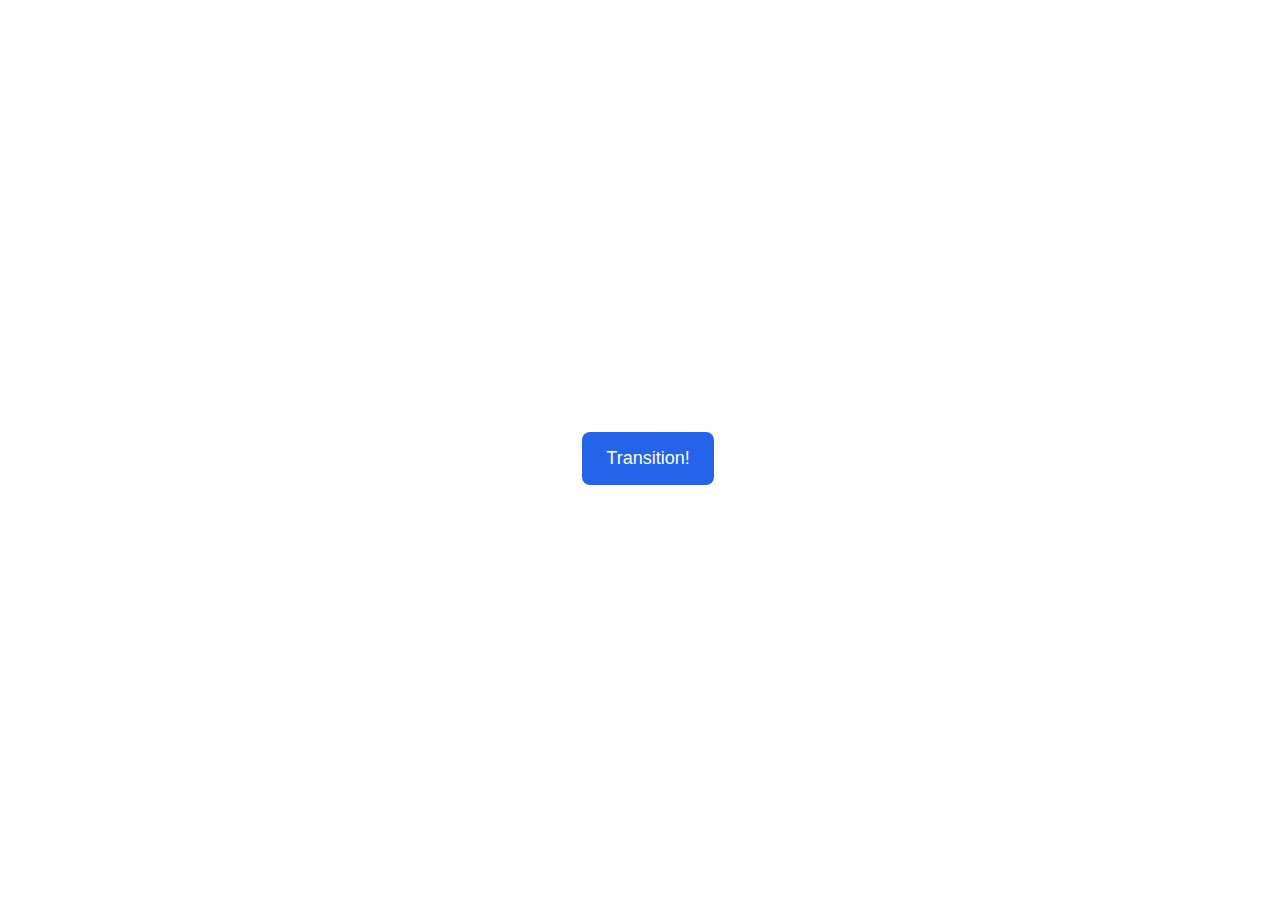
<file: animation/01-button-hover/index.html>
<!DOCTYPE html>
<html lang="en">
  <head>
    <meta charset="UTF-8" />
    <meta http-equiv="X-UA-Compatible" content="IE=edge" />
    <meta name="viewport" content="width=device-width, initial-scale=1.0" />
    <title>Button Hover</title>
    <link rel="stylesheet" href="style.css" />
  </head>
  <body>
    <div id="transition-container">
      <button>Transition!</button>
    </div>
  </body>
</html>
</file>
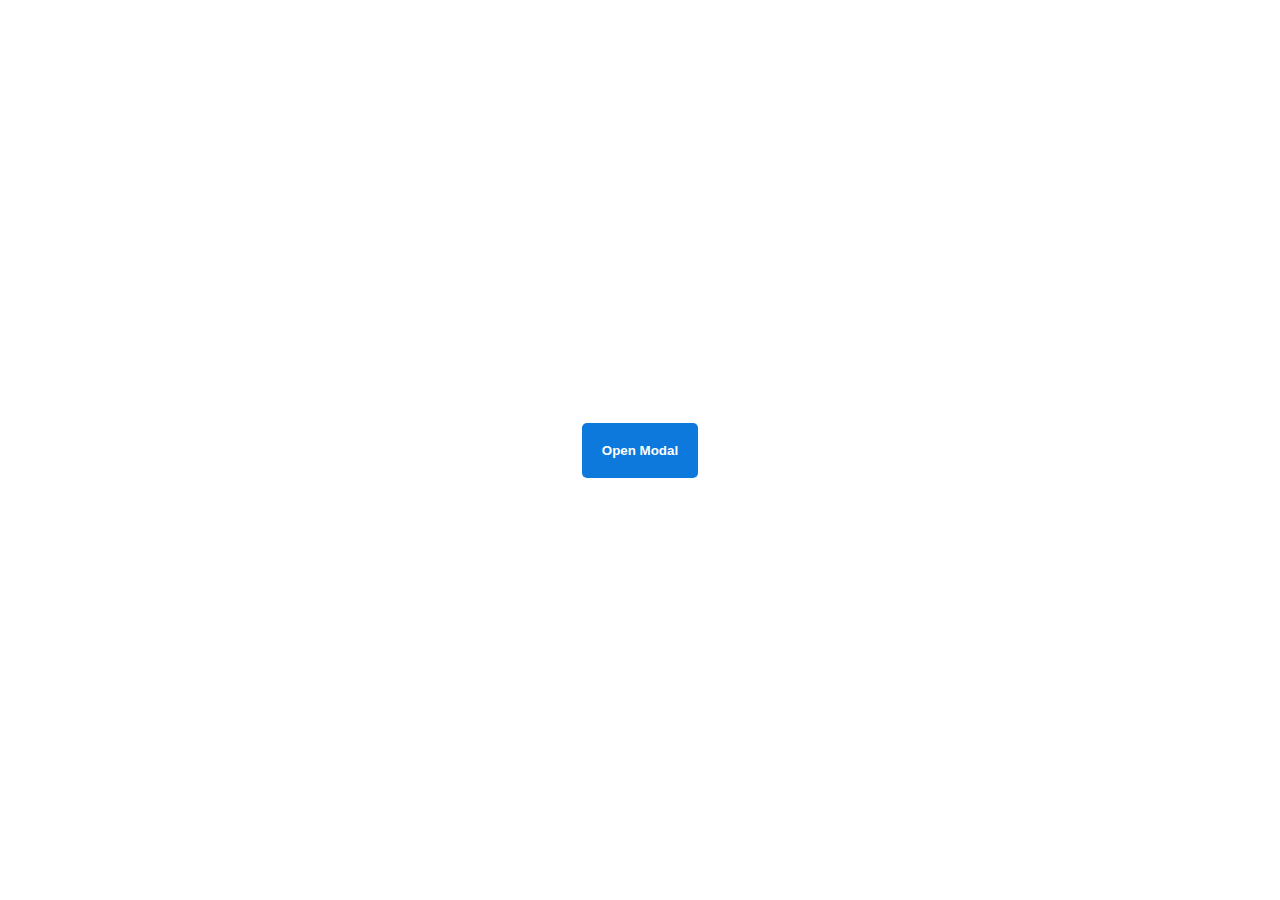
<file: animation/02-pop-up/index.html>
<!DOCTYPE html>
<html lang="en">
  <head>
    <meta charset="UTF-8" />
    <meta http-equiv="X-UA-Compatible" content="IE=edge" />
    <meta name="viewport" content="width=device-width, initial-scale=1.0" />
    <title>Popup</title>
    <link rel="stylesheet" href="style.css" />
  </head>
  <body>
    <div class="backdrop"></div>
    <div class="popup-modal">
      <h1>Look at me!</h1>
      <p>I'm a pop up dialog!</p>
      <button id="close-modal">Close Modal</button>
    </div>
    <div class="button-container">
      <button id="trigger-modal">Open Modal</button>
    </div>
    <script src="script.js"></script>
  </body>
</html>
</file>
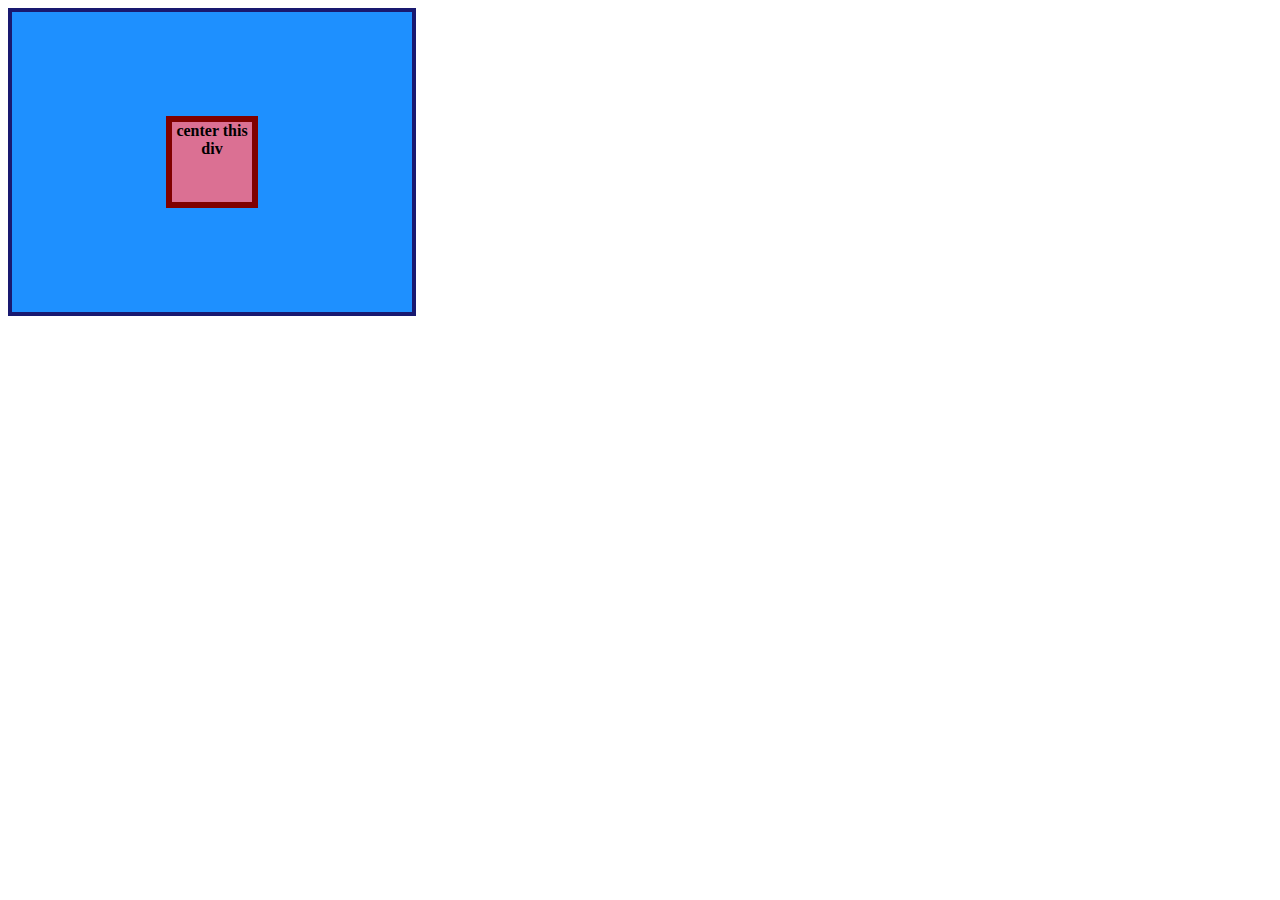
<file: flex/01-flex-center/index.html>
<!DOCTYPE html>
<html lang="en">
  <head>
    <meta charset="UTF-8">
    <meta http-equiv="X-UA-Compatible" content="IE=edge">
    <meta name="viewport" content="width=device-width, initial-scale=1.0">
    <title>CENTER THIS DIV</title>
    <link rel="stylesheet" href="style.css">
  </head>
  <body>
    <div class="container">
      <div class="box">center this div</div>
    </div>
  </body>
</html>
</file>
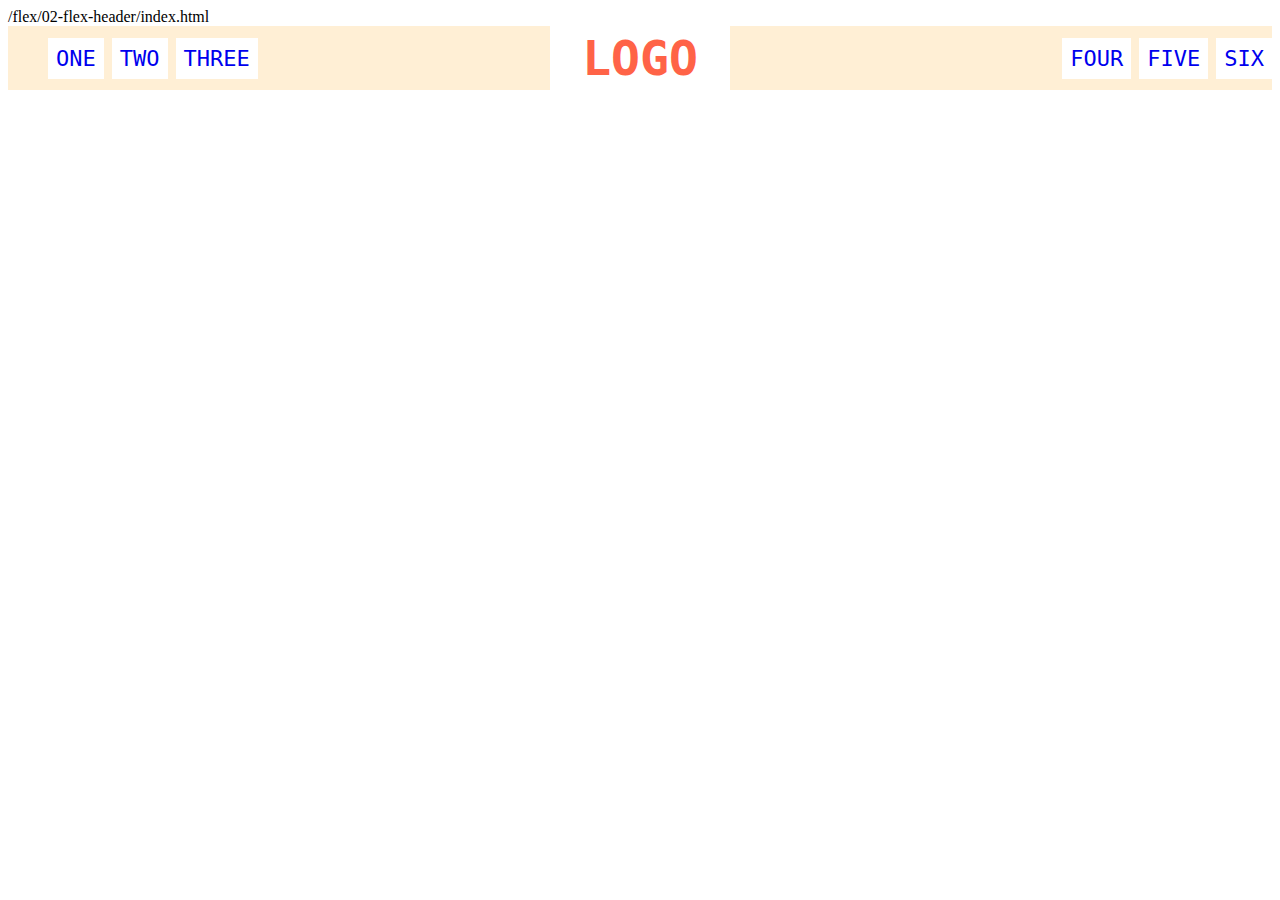
<file: flex/02-flex-header/index.html>
<!DOCTYPE html>
<html lang="en">/flex/02-flex-header/index.html
  <head>
    <meta charset="UTF-8">
    <meta http-equiv="X-UA-Compatible" content="IE=edge">
    <meta name="viewport" content="width=device-width, initial-scale=1.0">
    <title>Flex Header</title>
    <link rel="stylesheet" href="style.css">
  </head>
  <body>
    <div class="header">
      <div class="left-links">
        <ul>
        <li><a href="#">ONE</a></li>
        <li><a href="#">TWO</a></li>
        <li><a href="#">THREE</a></li>
      </ul>
      </div>
      <div class="logo">LOGO</div>
      <div class="right-links">
        <ul>
          <li><a href="#">FOUR</a></li>
          <li><a href="#">FIVE</a></li>
          <li><a href="#">SIX</a></li>
        </ul>
      </div>
    </div>
  </body>
</html>
</file>
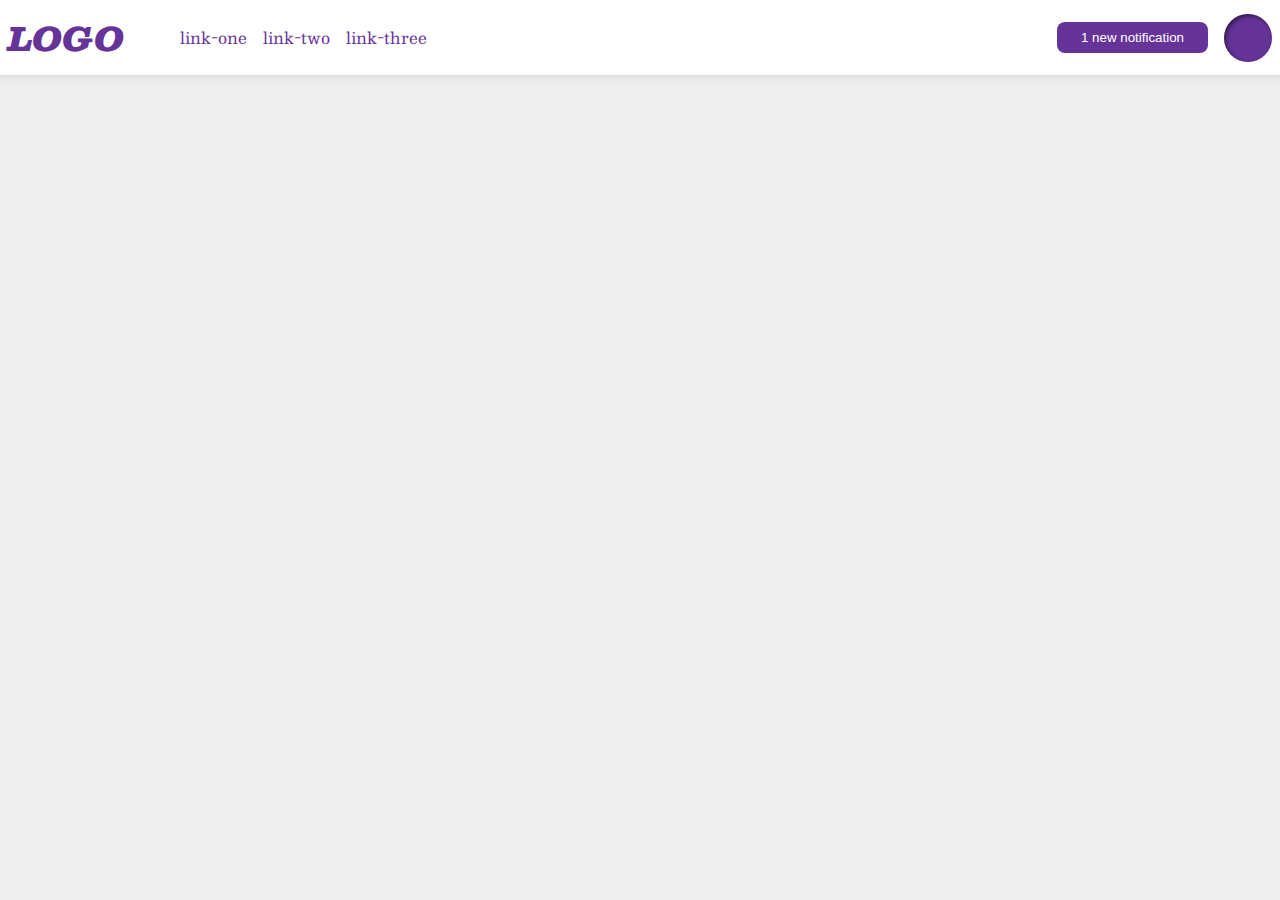
<file: flex/03-flex-header-2/index.html>
<!DOCTYPE html>
<html lang="en">
  <head>
    <meta charset="UTF-8">
    <meta http-equiv="X-UA-Compatible" content="IE=edge">
    <meta name="viewport" content="width=device-width, initial-scale=1.0">
    <title>Flex Header 2</title>
    <link rel="stylesheet" href="style.css">
  </head>
  <body>
    <div class="header">
    <div class="left">
      <div class="logo">
        LOGO
      </div>
      <ul class="links">
        <li><a href="google.com">link-one</a></li>
        <li><a href="google.com">link-two</a></li>
        <li><a href="google.com">link-three</a></li>
      </ul>
    </div>
    <div class="right">
      <button class="notifications">
        1 new notification
      </button>
      <div class="profile-image"></div>
    </div>
    </div>
  </body>
</html>
</file>
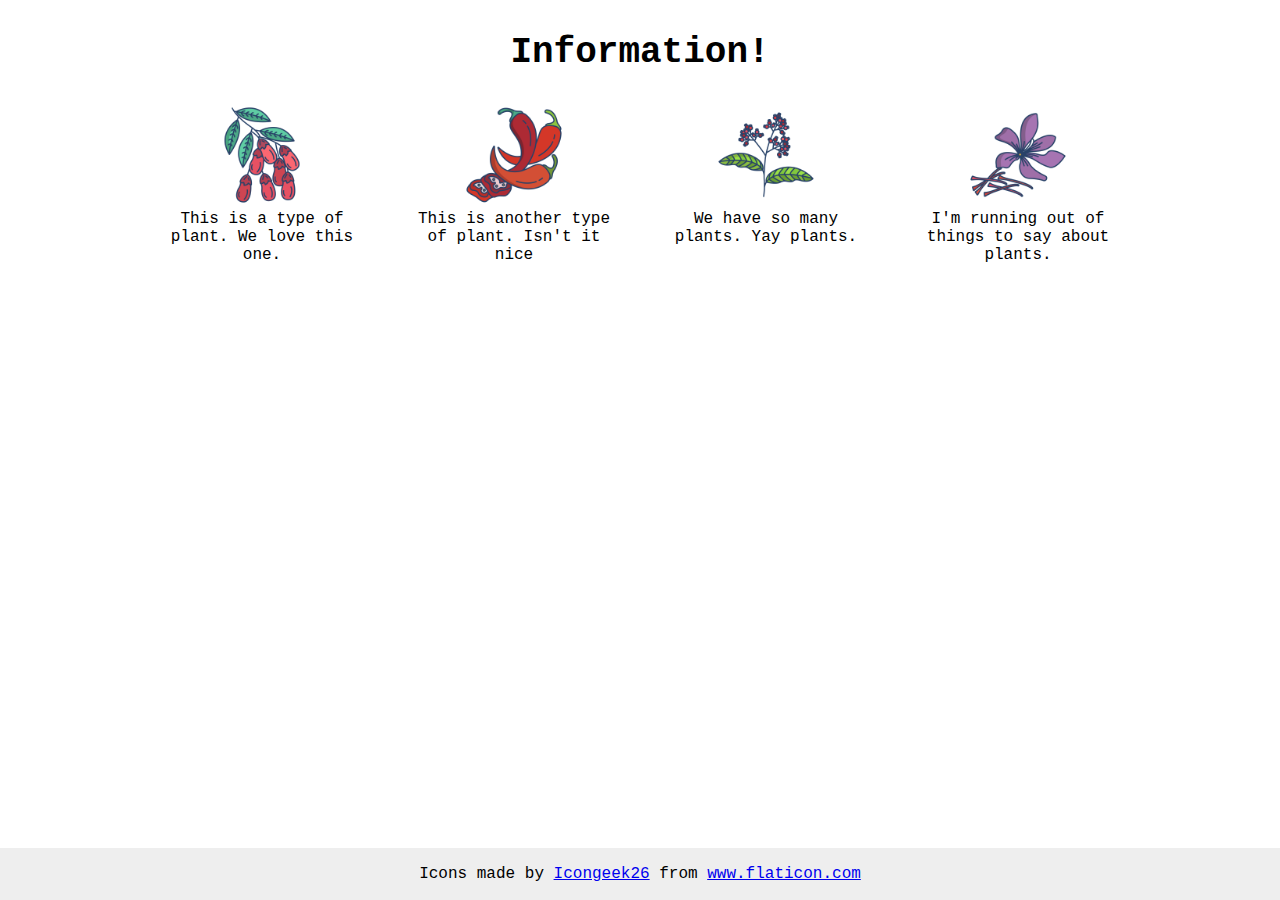
<file: flex/04-flex-information/index.html>
<!DOCTYPE html>
<html lang="en">
  <head>
    <meta charset="UTF-8">
    <meta http-equiv="X-UA-Compatible" content="IE=edge">
    <meta name="viewport" content="width=device-width, initial-scale=1.0">
    <title>Information</title>
    <link rel="stylesheet" href="style.css">
  </head>
   <body>
    <div class="title">Information!</div>

    <div class="flexbox">
     <div class="info">
       <img src="./images/barberry.png" alt="barberry">
       <div class="text">This is a type of plant. We love this one.</div>
     </div>

     <div class="info">
       <img src="./images/chilli.png" alt="chili">
       <div class="text"> This is another type of plant. Isn't it nice</div>
     </div>

      <div class="info">
       <img src="./images/pepper.png" alt="pepper">
       <div class="text">We have so many plants. Yay plants.</div>
      </div>

     <div class="info">
      <img src="./images/saffron.png" alt="saffron">
      <div class="text"> I'm running out of things to say about plants.</div>
     </div>
     
    </div> 
    <!-- disregard this section, it's here to give attribution to the creator of these icons -->
    <div class="footer">
      <div>Icons made by <a href="https://www.flaticon.com/authors/icongeek26" title="Icongeek26">Icongeek26</a> from <a href="https://www.flaticon.com/" title="Flaticon">www.flaticon.com</a></div>
    </div>
   </body>
</html>
</file>
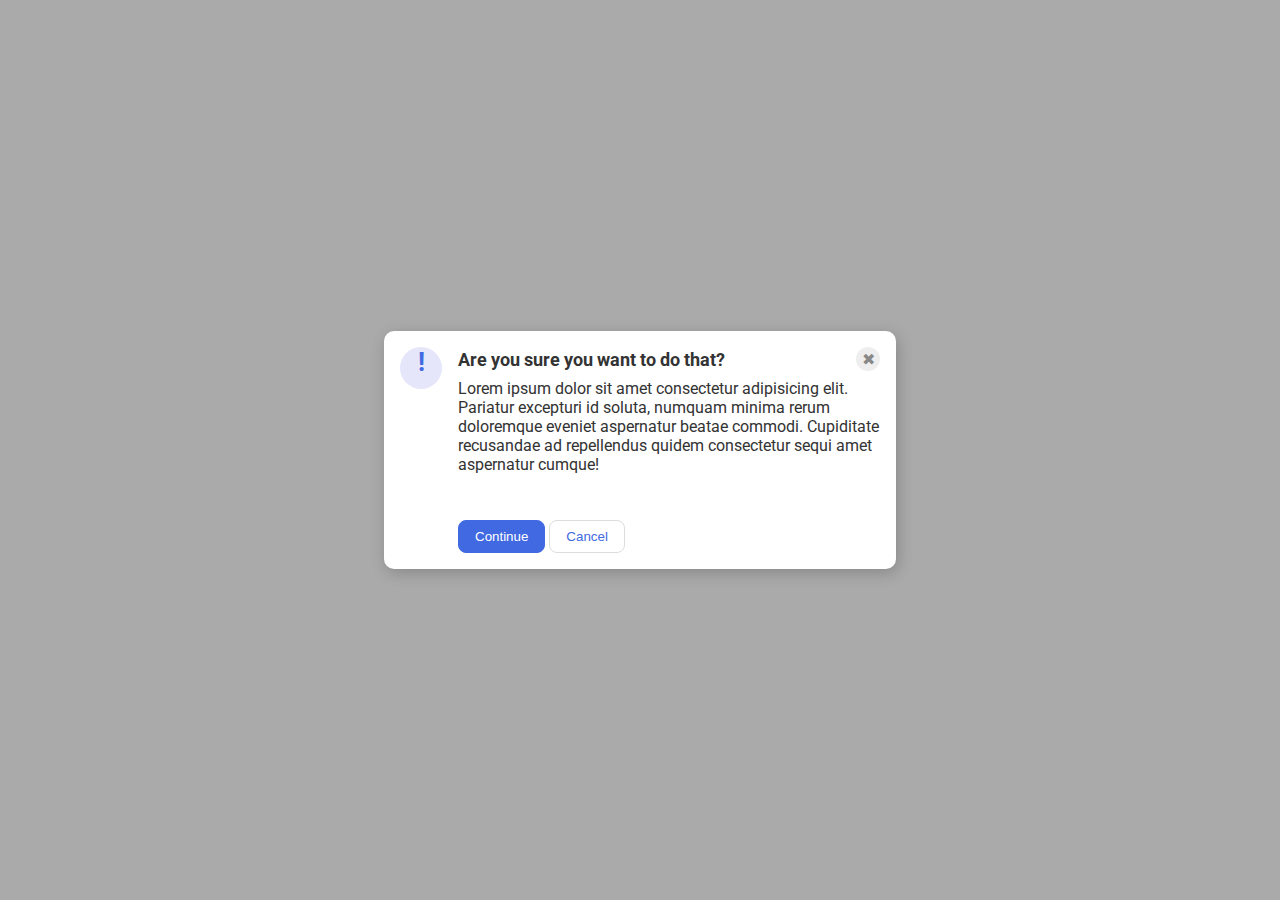
<file: flex/05-flex-modal/index.html>
<!DOCTYPE html>
<html lang="en">
  <head>
    <meta charset="UTF-8">
    <meta http-equiv="X-UA-Compatible" content="IE=edge">
    <meta name="viewport" content="width=device-width, initial-scale=1.0">
    <link rel="stylesheet" href="style.css">
    <title>Modal</title>
  </head>
  <body>
    
    <div class="modal">
     <div class="icon">!</div>
     <div class="container">
       <div class="header">Are you sure you want to do that?
         <div class="close-button">✖</div>
       </div>      
       <div class="text">Lorem ipsum dolor sit amet consectetur adipisicing elit. Pariatur excepturi id soluta, numquam minima rerum doloremque eveniet aspernatur beatae commodi. Cupiditate recusandae ad repellendus quidem consectetur sequi amet aspernatur cumque!</div>
       <button class="continue">Continue</button>
       <button class="cancel">Cancel</button>
     </div>
  </div>
  </body>
</html>
</file>
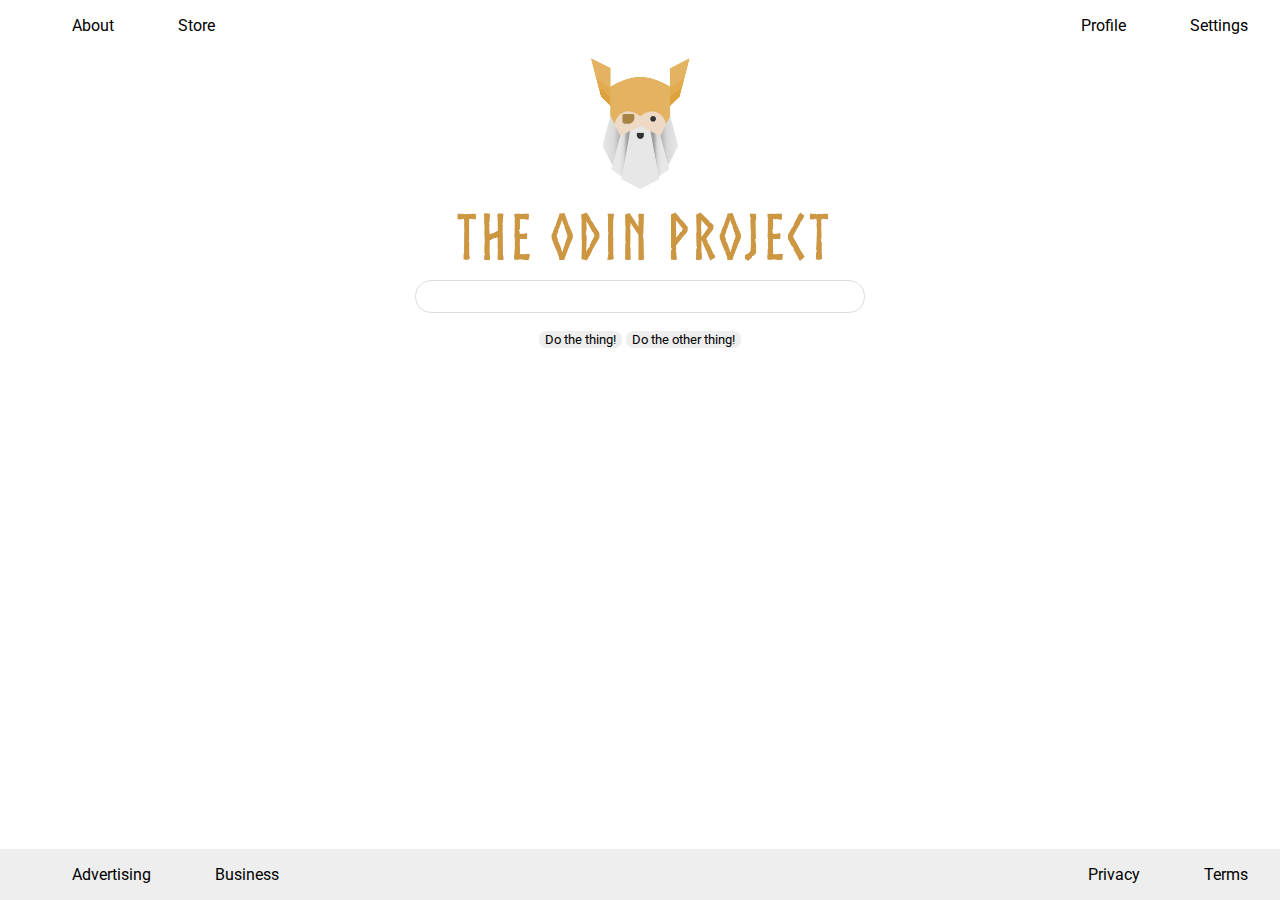
<file: flex/06-flex-layout/index.html>
<!DOCTYPE html>
<html lang="en">
  <head>
    <meta charset="UTF-8">
    <meta http-equiv="X-UA-Compatible" content="IE=edge">
    <meta name="viewport" content="width=device-width, initial-scale=1.0">
    <title>LAYOUT</title>
    <link rel="stylesheet" href="./style.css">
  </head>
  <body>
    <div class="header">
      <ul class="left-links">
        <li><a href="#">About</a></li>
        <li><a href="#">Store</a></li>
      </ul>
      <ul class="right-links">
        <li><a href="#">Profile</a></li>
        <li><a href="#">Settings</a></li>
      </ul>
    </div>
    <div class="content">
      <img src="./logo.png" alt="">
      <div class="input">
        <input type="text">
      </div>
      <div class="buttons">
        <button>Do the thing!</button>
        <button>Do the other thing!</button>
      </div>
    </div>
    <div class="footer">
      <ul class="left-links">
        <li><a href="#">Advertising</a></li>
        <li><a href="#">Business</a></li>
      </ul>
      <ul class="right-links">
        <li><a href="#">Privacy</a></li>
        <li><a href="#">Terms</a></li>
      </ul>
    </div>
  </body>
</html>
</file>
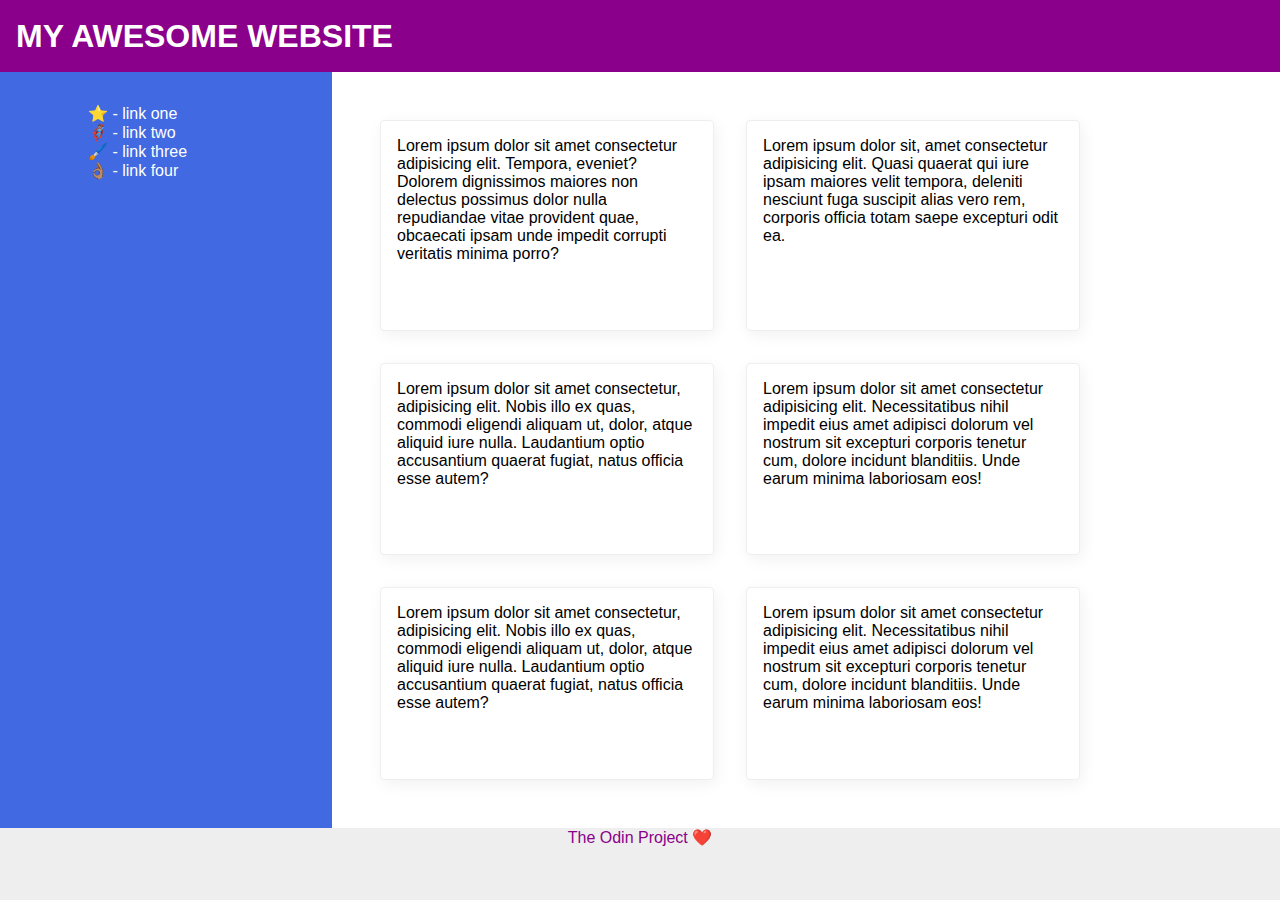
<file: flex/07-flex-layout-2/index.html>
<!DOCTYPE html>
<html lang="en">
  <head>
    <meta charset="UTF-8">
    <meta http-equiv="X-UA-Compatible" content="IE=edge">
    <meta name="viewport" content="width=device-width, initial-scale=1.0">
    <title>The Holy Grail</title>
    <link rel="stylesheet" href="style.css">
  </head>
 <body>
    <div class="header">
      MY AWESOME WEBSITE
    </div>
  <div class="body"> 
    <div class="sidebar">
      <ul>
        <li><a href="#">⭐ - link one</a></li>
        <li><a href="#">🦸🏽‍♂️ - link two</a></li>
        <li><a href="#">🖌️ - link three</a></li>
        <li><a href="#">👌🏽 - link four</a></li>
      </ul>
    </div>
  <div class="container">
     <div class="card">Lorem ipsum dolor sit amet consectetur adipisicing elit. Tempora, eveniet? Dolorem dignissimos maiores non delectus possimus dolor nulla repudiandae vitae provident quae, obcaecati ipsam unde impedit corrupti veritatis minima porro?</div>
     <div class="card">Lorem ipsum dolor sit, amet consectetur adipisicing elit. Quasi quaerat qui iure ipsam maiores velit tempora, deleniti nesciunt fuga suscipit alias vero rem, corporis officia totam saepe excepturi odit ea.</div>
     <div class="card">Lorem ipsum dolor sit amet consectetur, adipisicing elit. Nobis illo ex quas, commodi eligendi aliquam ut, dolor, atque aliquid iure nulla. Laudantium optio accusantium quaerat fugiat, natus officia esse autem?</div>
     <div class="card">Lorem ipsum dolor sit amet consectetur adipisicing elit. Necessitatibus nihil impedit eius amet adipisci dolorum vel nostrum sit excepturi corporis tenetur cum, dolore incidunt blanditiis. Unde earum minima laboriosam eos!</div>
     <div class="card">Lorem ipsum dolor sit amet consectetur, adipisicing elit. Nobis illo ex quas, commodi eligendi aliquam ut, dolor, atque aliquid iure nulla. Laudantium optio accusantium quaerat fugiat, natus officia esse autem?</div>
     <div class="card">Lorem ipsum dolor sit amet consectetur adipisicing elit. Necessitatibus nihil impedit eius amet adipisci dolorum vel nostrum sit excepturi corporis tenetur cum, dolore incidunt blanditiis. Unde earum minima laboriosam eos!</div>
   </div>
  </div>
    <div class="footer">
      The Odin Project ❤️
    </div>
 </body>
</html>
</file>
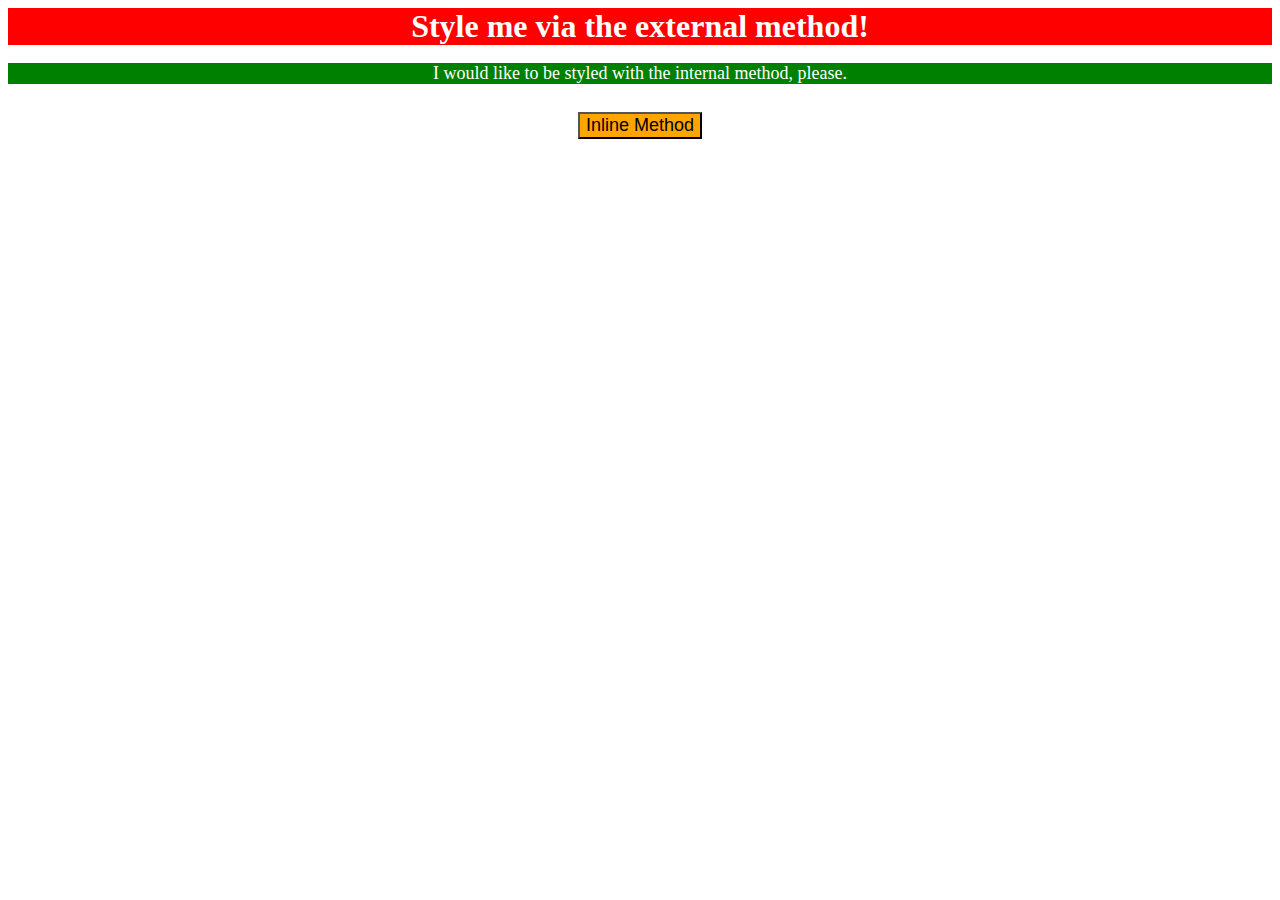
<file: foundations/01-css-methods/index.html>
<!DOCTYPE html>
<html lang="en">
  <head>
    <link rel="stylesheet" href="style.css">
    <style>
    
    p {
         color: white;
         background-color: green;
         font-size: 18px; 
         text-align: center;
          
     }   
    </style>
    <meta charset="UTF-8">
    <meta http-equiv="X-UA-Compatible" content="IE=edge">
    <meta name="viewport" content="width=device-width, initial-scale=1.0">
    <title>Methods for Adding CSS</title>

  </head>
  <body>
    <div>Style me via the external method!</div>
    <p>I would like to be styled with the internal method, please.</p>
   <div style="text-align: center; background-color:white;" ><button style="color: black; background-color: orange; font-size: 18px;"> Inline Method</button></div>
  </body>
</html>
</file>
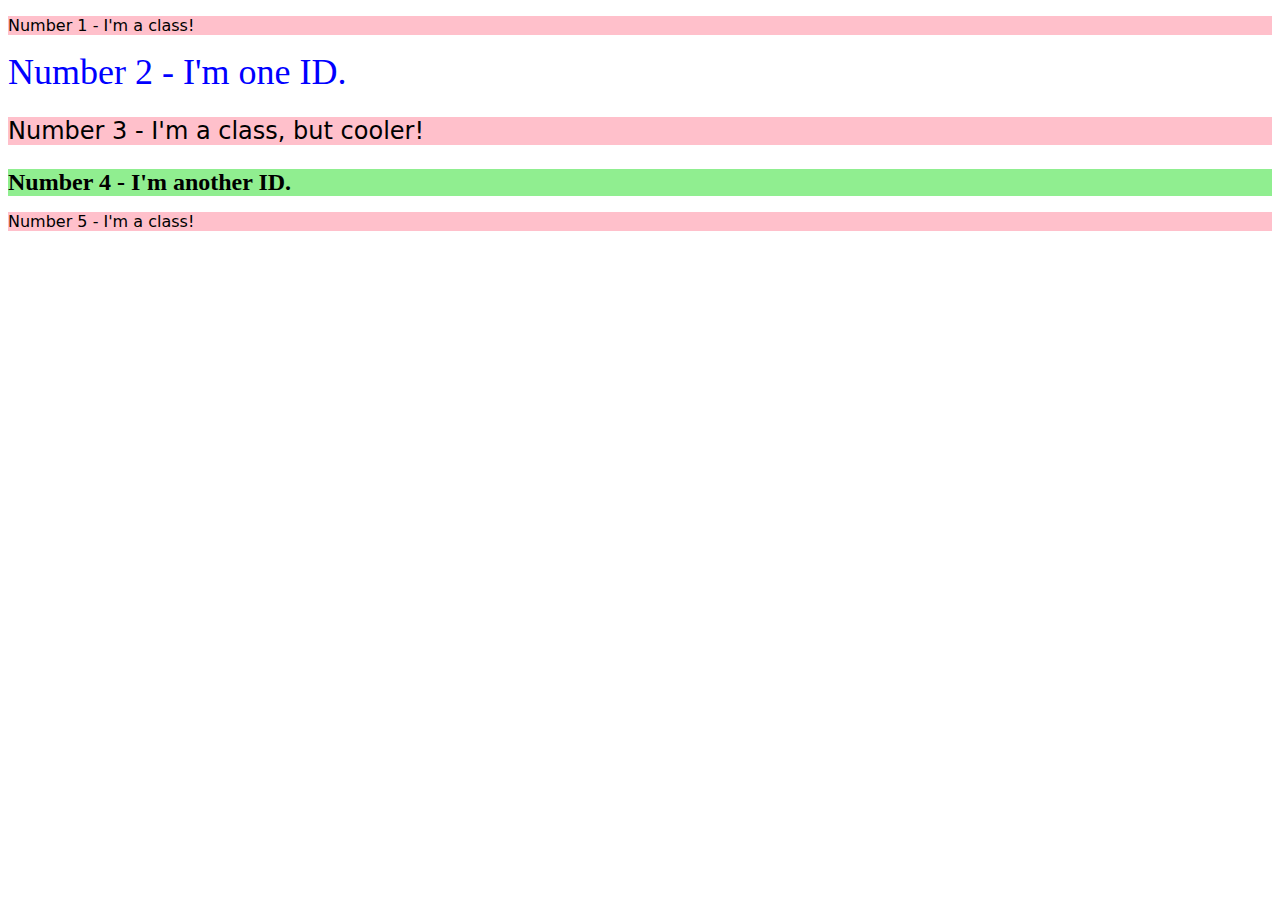
<file: foundations/02-class-id-selectors/index.html>
<!DOCTYPE html>
<html lang="en">
  <head>
    <meta charset="UTF-8">
    <meta http-equiv="X-UA-Compatible" content="IE=edge">
    <meta name="viewport" content="width=device-width, initial-scale=1.0">
    <title>Class and ID Selectors</title>
    <link rel="stylesheet" href="style.css">
  </head>
  <body>
    <p class="no1">Number 1 - I'm a class!</p>
    <div id="no2">Number 2 - I'm one ID.</div>
    <p class="no3" >Number 3 - I'm a class, but cooler!</p>
    <div id="no4">Number 4 - I'm another ID.</div>
    <p class="no5">Number 5 - I'm a class!</p>
  </body>
</html>
</file>
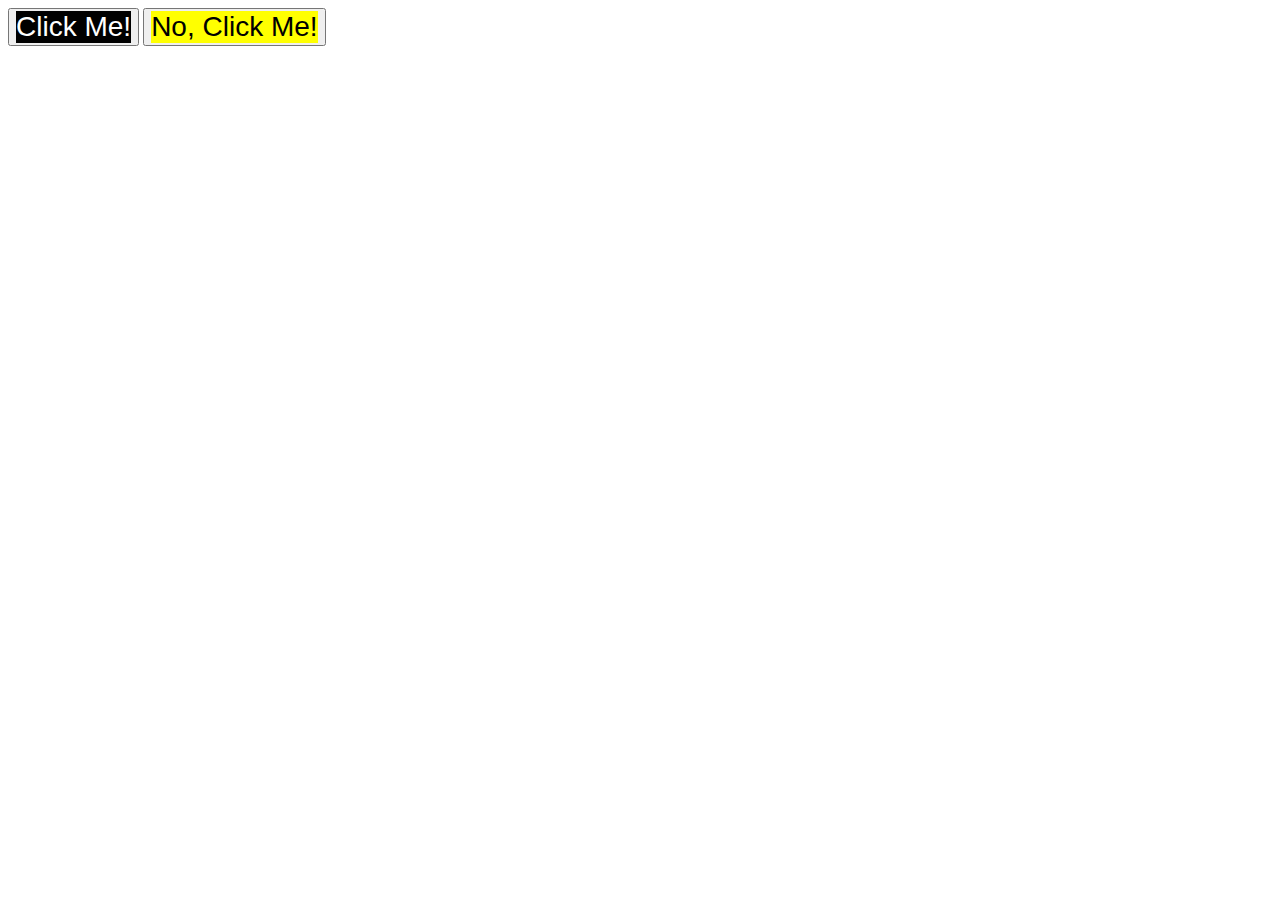
<file: foundations/03-grouping-selectors/index.html>
<!DOCTYPE html>
<html lang="en">
  <head>
    <meta charset="UTF-8">
    <meta http-equiv="X-UA-Compatible" content="IE=edge">
    <meta name="viewport" content="width=device-width, initial-scale=1.0">
    <title>Grouping Selectors</title>
    <link rel="stylesheet" href="style.css">
  </head>
  <body>
   <button><div class="leftb">Click Me!</div></button>
    <button><div class="rightb">No, Click Me!</div></button>
  </body>
</html>
</file>
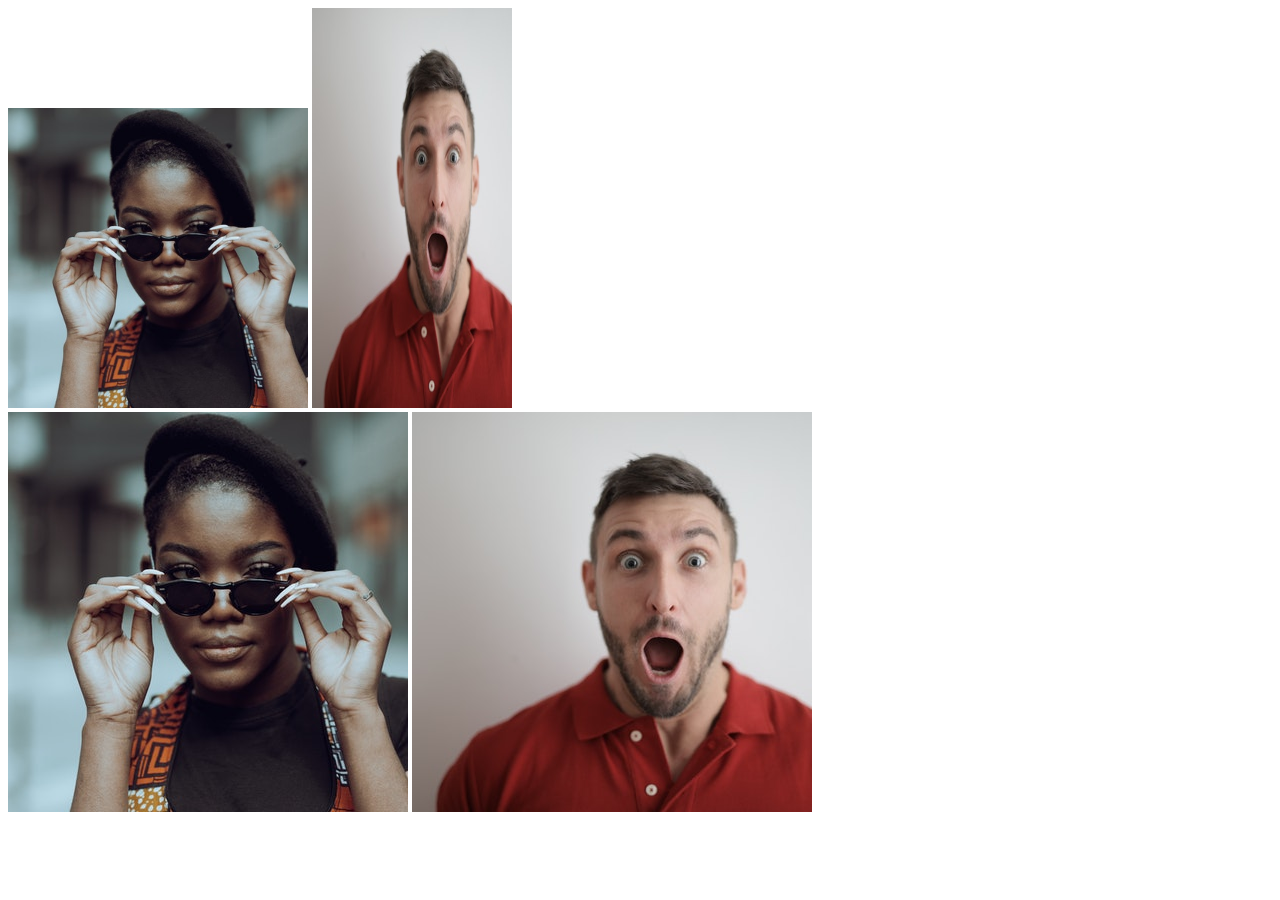
<file: foundations/04-chaining-selectors/index.html>
<!DOCTYPE html>
<html lang="en">
  <head>
    <meta charset="UTF-8">
    <meta http-equiv="X-UA-Compatible" content="IE=edge">
    <meta name="viewport" content="width=device-width, initial-scale=1.0">
    <title>Chaining Selectors</title>
    <link rel="stylesheet" href="style.css">
  </head>
  <body>
    <!-- Use the classes BELOW this line -->
    <div>
      <img class="avatar proportioned" src="./pexels-katho-mutodo-8434791.jpg" alt="">
      <img class="avatar distorted" src="./pexels-andrea-piacquadio-3777931.jpg" alt="">
    </div>
    <!-- Use the classes ABOVE this line -->
    <div>
      <img class="original proportioned" src="./pexels-katho-mutodo-8434791.jpg" alt="">
      <img class="original distorted" src="./pexels-andrea-piacquadio-3777931.jpg" alt="">
    </div>
  </body>
</html>
</file>
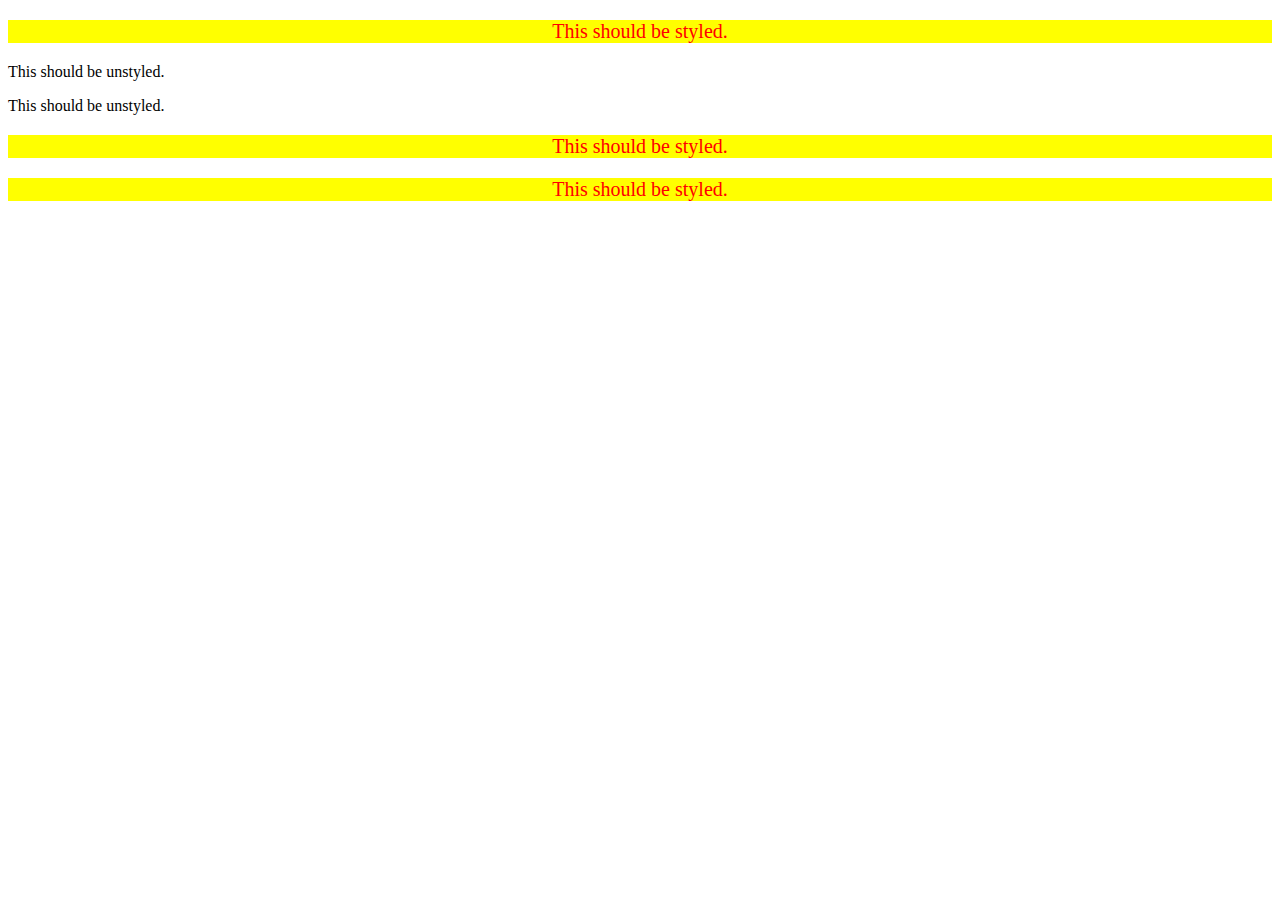
<file: foundations/05-descendant-combinator/index.html>
<!DOCTYPE html>
<html lang="en">
  <head>
    <meta charset="UTF-8">
    <meta http-equiv="X-UA-Compatible" content="IE=edge">
    <meta name="viewport" content="width=device-width, initial-scale=1.0">
    <title>Descendant Combinator</title>
    <link rel="stylesheet" href="style.css">
  </head>
  <body>
    <div class="container">
      <p class="text">This should be styled.</p>
    </div>
    <p class="text">This should be unstyled.</p>
    <p class="text">This should be unstyled.</p>
    <div class="container">
      <p class="text">This should be styled.</p>
      <p class="text">This should be styled.</p>
    </div>
  </body>
</html>
</file>
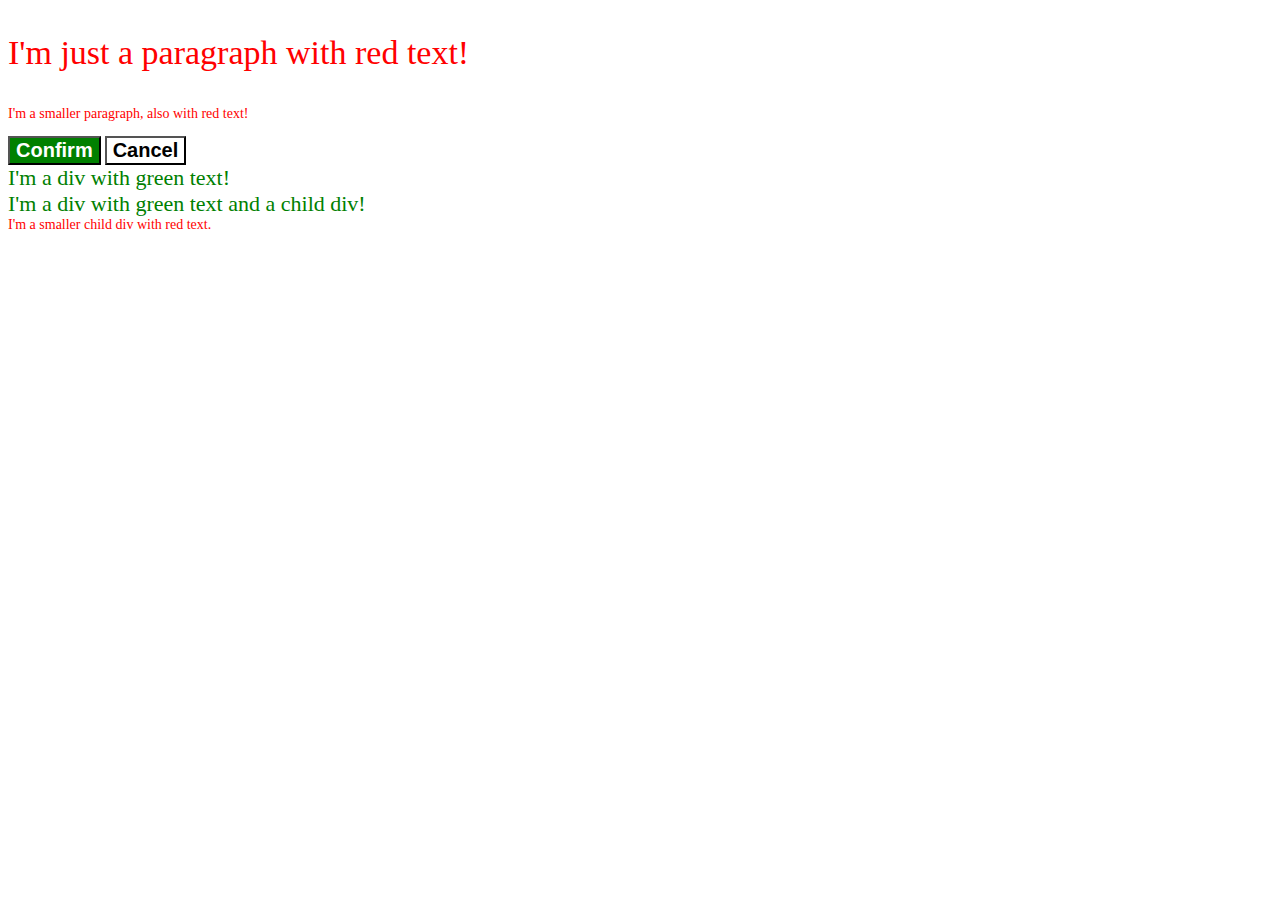
<file: foundations/06-cascade-fix/index.html>
<!DOCTYPE html>
<html lang="en">
  <head>
    <meta charset="UTF-8">
    <meta http-equiv="X-UA-Compatible" content="IE=edge">
    <meta name="viewport" content="width=device-width, initial-scale=1.0">
    <title>Fix the Cascade</title>
    <link rel="stylesheet" href="style.css">
  </head>
  <body>
    <p class="para">I'm just a paragraph with red text!</p>
    <p class="para small-para">I'm a smaller paragraph, also with red text!</p>

    <button id="confirm-button" class="button confirm">Confirm</button>
    <button id="cancel-button" class="button cancel">Cancel</button>

    <div class="text">I'm a div with green text!</div>
    <div class="text">I'm a div with green text and a child div!
      <div class="text child">I'm a smaller child div with red text.</div>
    </div>
  </body>
</html>
</file>
<file: animation/01-button-hover/style.css>
#transition-container {
  width: 100vw;
  height: 100vh;
  display: flex;
  flex-direction: column;
  justify-content: center;
  align-items: center;
  font-family: Arial, sans-serif;
}

button {
  border-radius: 8px;
  border: none;
  background-color: #2563eb;
  color: white;
  font-size: 18px;
  padding: 16px 24px;
  text-align: center;
}
</file>
<file: animation/02-pop-up/style.css>
* {
  padding: 0;
  margin: 0;
}

body {
  overflow: hidden;
}

.button-container {
  width: 100vw;
  height: 100vh;
  background-color: #ffffff;
  opacity: 100%;
  display: flex;
  align-items: center;
  justify-content: center;
}

button {
  padding: 20px;
  color: #ffffff;
  background-color: #0e79dd;
  border: none;
  border-radius: 5px;
  font-weight: 600;
}

.popup-modal {
  padding: 32px 64px;
  background-color: white;
  border: 1px solid black;
  border-radius: 10px;
  position: fixed;
  top: 50%;
  left: 50%;
  transform-origin: center;
  transform: translate(-50%, -50%);
  pointer-events: none;
  opacity: 0%;
  text-align: center;
}
.popup-modal p {
  margin-bottom: 24px
}

.backdrop {
  pointer-events: none;
  position: fixed;
  inset: 0;
  background: #000;
  opacity: 0%;
}

.popup-modal.show {
  opacity: 100%;
  pointer-events: all;
}

.backdrop.show {
  opacity: 30%;
}
</file>
<file: flex/01-flex-center/style.css>
.container {
  display: flex;
  background: dodgerblue;
  border: 4px solid midnightblue;
  width: 400px;
  height: 300px;
  justify-content: center;
  align-items: center
  
}

.box {
  background: palevioletred;
  font-weight: bold;
  text-align: center;
  border: 6px solid maroon;
  width: 80px;
  height: 80px;
  
  
}
</file>
<file: flex/02-flex-header/style.css>
.header  {
  display: flex;
  font-family: monospace;
  background: papayawhip;
  justify-content: space-between;
  align-items: center;
  
}

.logo {
  font-size: 48px;
  font-weight: 900;
  color: tomato;
  background: white;
  padding: 4px 32px;
}

ul {
  /* this removes the dots on the list items*/
  list-style-type: none;
  display: flex;
  justify-content: space-between;
  gap: 8px;
  

  
}

a {
  font-size: 22px;
  background: white;
  padding: 8px;
  /* this removes the line under the links */
  text-decoration: none;
}
</file>
<file: flex/03-flex-header-2/style.css>
/* this is some magical font-importing.  
you'll learn about it later. */
@import url('https://fonts.googleapis.com/css2?family=Besley:ital,wght@0,400;1,900&display=swap');

body {
  margin: 0;
  background: #eee;
  font-family: Besley, serif;
}

.header {
  background: white;
  border-bottom: 1px solid #ddd;
  box-shadow: 0 0 8px rgba(0,0,0,.1);
  display: flex;
  justify-content: space-between;
  gap: 8px;
  padding: 8px;
}

.profile-image {
  background: rebeccapurple;
  box-shadow: inset 2px 2px 4px rgba(0,0,0,.5);
  border-radius: 50%;
  width: 48px;
  height:  48px;
}

.logo {
  color: rebeccapurple;
  font-size: 32px;
  font-weight: 900;
  font-style: italic;
}

button {
  border: none;
  border-radius: 8px;
  background: rebeccapurple;
  color: white;
  padding: 8px 24px;
  
}

a {
  /* this removes the line under our links */
  text-decoration: none;
  color: rebeccapurple;
}

ul {
  list-style-type: none;
  display: flex;
  display: flex;
  justify-content: space-between;
  gap: 16px;
}
.left {
  display: flex;
  justify-content: space-between;
  gap: 16px;
  align-items: center;
}
.right {
  display: flex;
  justify-content: space-between;
  gap: 16px;
  align-items: center;
}
</file>
<file: flex/04-flex-information/style.css>
body {
  font-family: 'Courier New', Courier, monospace;
  text-align: center;
}

img {
  width: 100px;
  height: 100px;
}

.title {
  font-size: 36px;
  font-weight: 900;
  text-align: center;
  margin: 32px;
}
.flexbox {
  display: flex;
  flex-direction: row;
  text-align: center;
  position: relative;
  gap: 52px;
 justify-content: center;
}
.info {
  max-width: 200px;
}


/* do not edit this footer */
.footer {
  position: fixed;
  bottom: 0;
  left: 0;
  right: 0;
  height: 52px;
  display: flex;
  align-items: center;
  justify-content: center;
  background: #eee;
}
</file>
<file: flex/05-flex-modal/style.css>
@import url('https://fonts.googleapis.com/css2?family=Roboto:wght@400;700&display=swap');

html, body {
  height: 100%;
}

body {
  font-family: Roboto, sans-serif;
  margin: 0;
  background: #aaa;
  color: #333;
  /* I'll give you this one for free lol */
  display: flex;
  align-items: center;
  justify-content: center;
}

.modal {
  background: white;
  width: 480px;
  border-radius: 10px;
  box-shadow: 2px 4px 16px rgba(0,0,0,.2);
  padding: 16px;
  gap: 16px;
  display: flex;
}


.icon {
  color: royalblue;
  font-size: 26px;
  font-weight: 700;
  background: lavender;
  width: 42px;
  height: 42px;
  border-radius: 50%;
  display: flex;
  justify-content: center;
  flex-shrink: 0;
  
}

.close-button {
  background: #eee;
  border-radius: 50%;
  color: #888;
  font-weight: 400;
  font-size: 16px;
  height: 24px;
  width: 24px;
  display: flex;
  align-items: center;
  justify-content: center;
}

button {
  padding: 8px 16px;
  border-radius: 8px;
}

button.continue {
  background: royalblue;
  border: 1px solid royalblue;
  color: white;
  margin-top: 30px;
}

button.cancel {
  background: white;
  border: 1px solid #ddd;
  color: royalblue;
}
.header {
  display: flex;
  align-items: center;
  justify-content: space-between;
  font-size: 18px;
  font-weight: 700;
  margin-bottom: 8px;
}

.text {
  margin-bottom: 16px;
}
</file>
<file: flex/06-flex-layout/style.css>
@import url('https://fonts.googleapis.com/css2?family=Roboto:wght@400;700&display=swap');

body {
  height: 100vh;
  margin: 0;
  overflow: hidden;
  font-family: Roboto, sans-serif;
  display: flex;
  flex-direction: column;
  min-height: 100vh;


}
img {
  width: 600px;
}

button {
  font-family: Roboto, sans-serif;
  border: none;
  border-radius: 8px;
  background: #eee;
}

input {
  border: 1px solid #ddd;
  border-radius: 16px;
  padding: 8px 24px;
  width: 400px;
  margin-bottom: 16px;
}

ul {
  list-style-type: none;
  text-decoration-line: none;
  display: flex;
}
a {
  text-decoration-line: none;
  padding: 16px;
  margin: 16px;
  color: black; 
  
 }
 
.header {
  display: flex;
  padding: auto;
  justify-content: space-between;
 
 
}
.footer {
  display: flex;
  
  justify-content: space-between;
  margin-top: auto;
  background-color: #eeeeee;
}
.content {
  align-items: center;
  text-align: center;
}
</file>
<file: flex/07-flex-layout-2/style.css>
body {
  font-family: -apple-system, BlinkMacSystemFont, 'Segoe UI', Roboto, Oxygen, Ubuntu, Cantarell, 'Open Sans', 'Helvetica Neue', sans-serif;
  margin: 0;
  min-height: 100vh;
  display: flex;
  flex-direction: column;
}

.header {
  height: 72px;
  background: darkmagenta;
  color: white;

  display: flex;
  align-items: center;
  padding: 0 16px;
  font-size: 32px;
  font-weight: 900;

}

.footer {
  height: 72px;
  background: #eee;
  color: darkmagenta;
  margin-top: auto;
  justify-content: center;
  text-align: center;
}

.sidebar {
  width: 300px;
  background: royalblue;
  flex-shrink: 0;
  padding: 16px;
  
}
.container{
  display: flex;
  flex-wrap: wrap;
  padding: 32px;


}
.card {
  border: 1px solid #eee;
  box-shadow: 2px 4px 16px rgba(0,0,0,.06);
  border-radius: 4px;

  padding: 16px;
  margin: 16px;
  width: 300px;
  
  
}
a {
  text-decoration-line: none;
  padding: 16px;
  margin: 16px;
  color: white; 
}
ul {
  list-style-type: none;
  text-decoration-line: none;
}
.body {
  flex: 1;
  display: flex;
}
</file>
<file: foundations/01-css-methods/style.css>
div {color: white;
background-color: red;
font-size: 32px; 
text-align: center;
font-weight: bold;
}
</file>
<file: foundations/02-class-id-selectors/style.css>
.no1 {
    background-color: #ffc0cb;
    font-family: Verdana, DejaVu Sans, sans-serif;

}
.no3 {
    background-color: #ffc0cb;
    font-family: Verdana, DejaVu Sans, sans-serif;
    font-size: 24px;
}
.no5 {
    
background-color: #ffc0cb;
font-family: Verdana, DejaVu Sans, sans-serif;
}
#no2 {
color: #0000ff;
font-size: 36px;
}
#no4 {
   background-color: #90ee90;
   font-size: 24px;
   font-weight: bold;
}
</file>
<file: foundations/03-grouping-selectors/style.css>
.leftb, .rightb {
font-size: 28px;
font-family: Helvetica, "Times New Roman", sans-serif;
}
.leftb {
    background-color: black;
    color: white;
}
.rightb {
    background-color: yellow;
}
</file>
<file: foundations/04-chaining-selectors/style.css>
.avatar.proportioned {
    width: 300px;
    height: auto;
}
.avatar.distorted {
    width: 200px;
    height: 400px;
}
</file>
<file: foundations/05-descendant-combinator/style.css>
.container .text {
    background-color: yellow;
    color: red;
    font-size: 20px;
    text-align: center;
}
</file>
<file: foundations/06-cascade-fix/style.css>
.para.small-para {
  font-size: 14px;
  color: hsl(0, 100%, 50%);
}

.para {
  font-size: 34px;
  color: hsl(0, 100%, 50%);
}


#confirm-button {
  background-color: green;
  color: white;
  font-weight: bold;
}

.button {
  background-color: rgb(255, 255, 255);
  color: rgb(0, 0, 0);
  font-size: 20px;
  font-weight: 700;
}

.text .child {
  color: red;
  font-size: 14px;
}

div.text {
  color: green;
  font-size: 22px;
}
</file>
